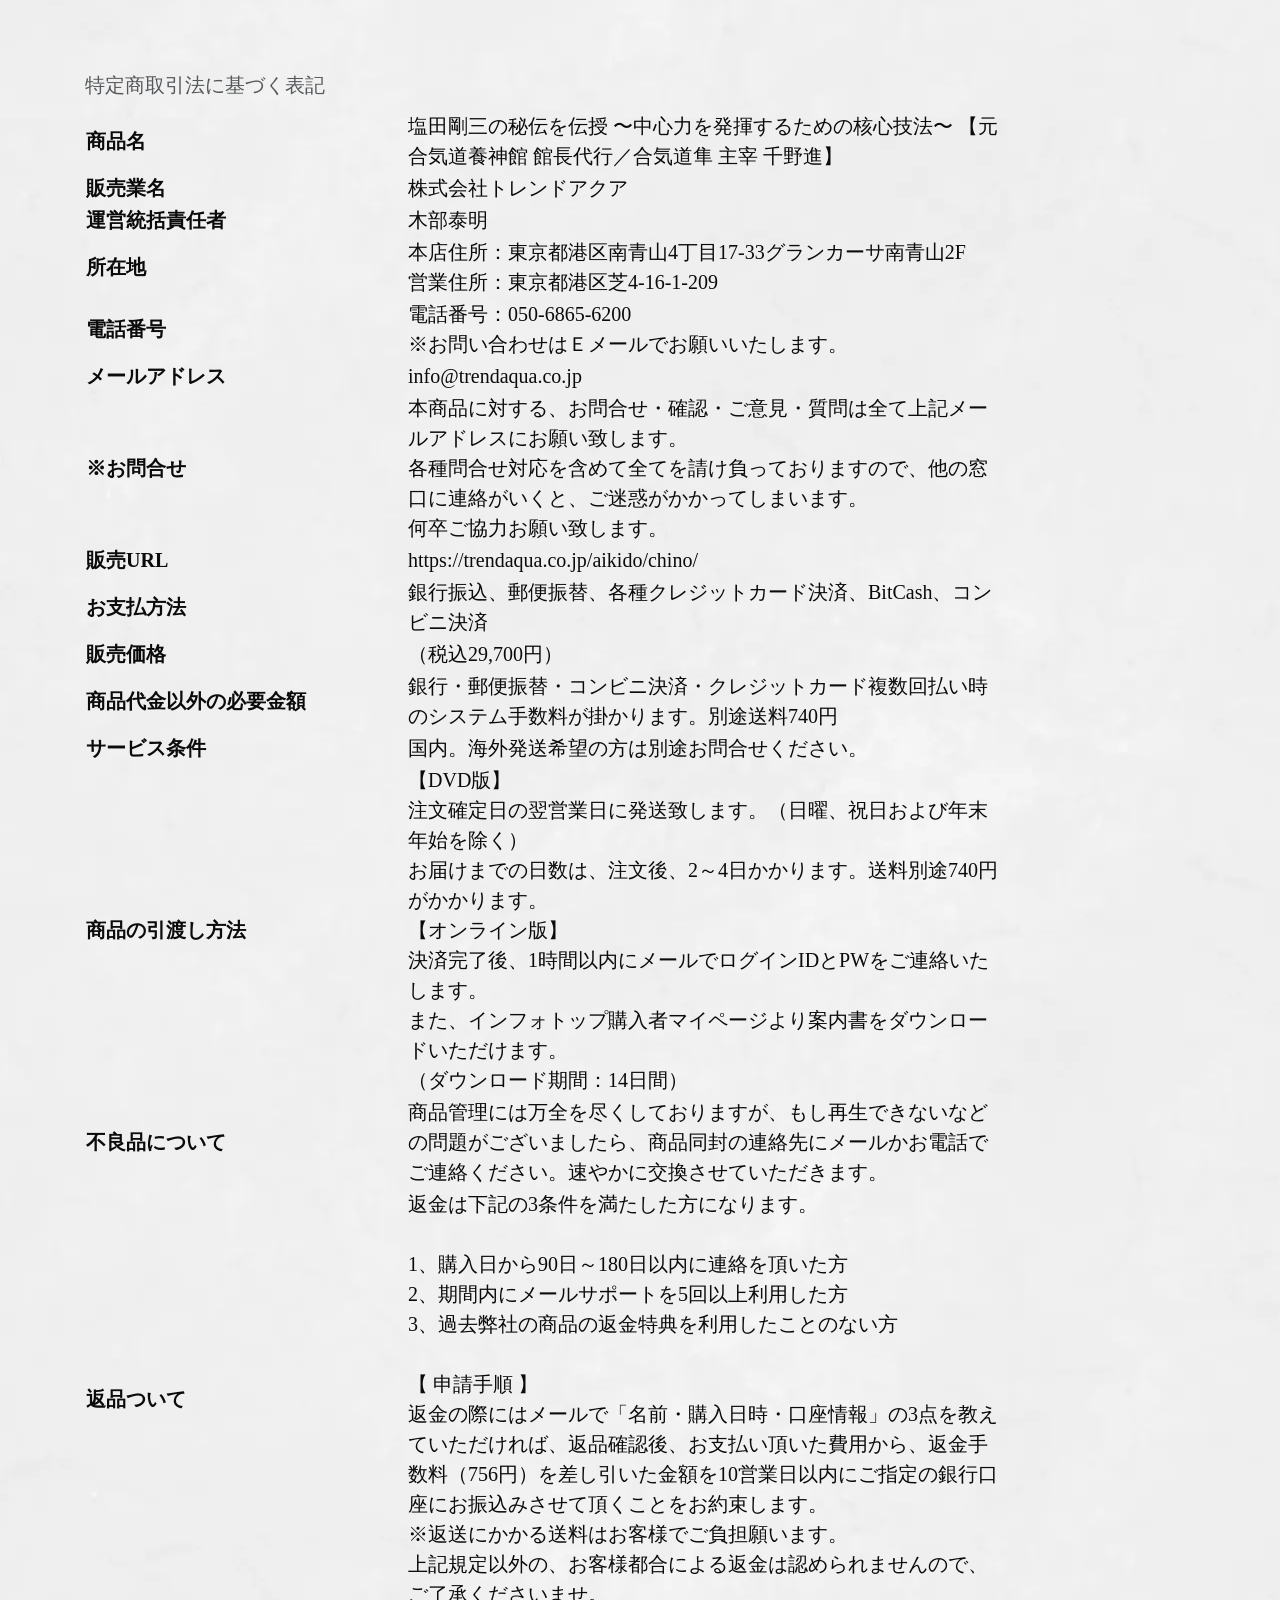
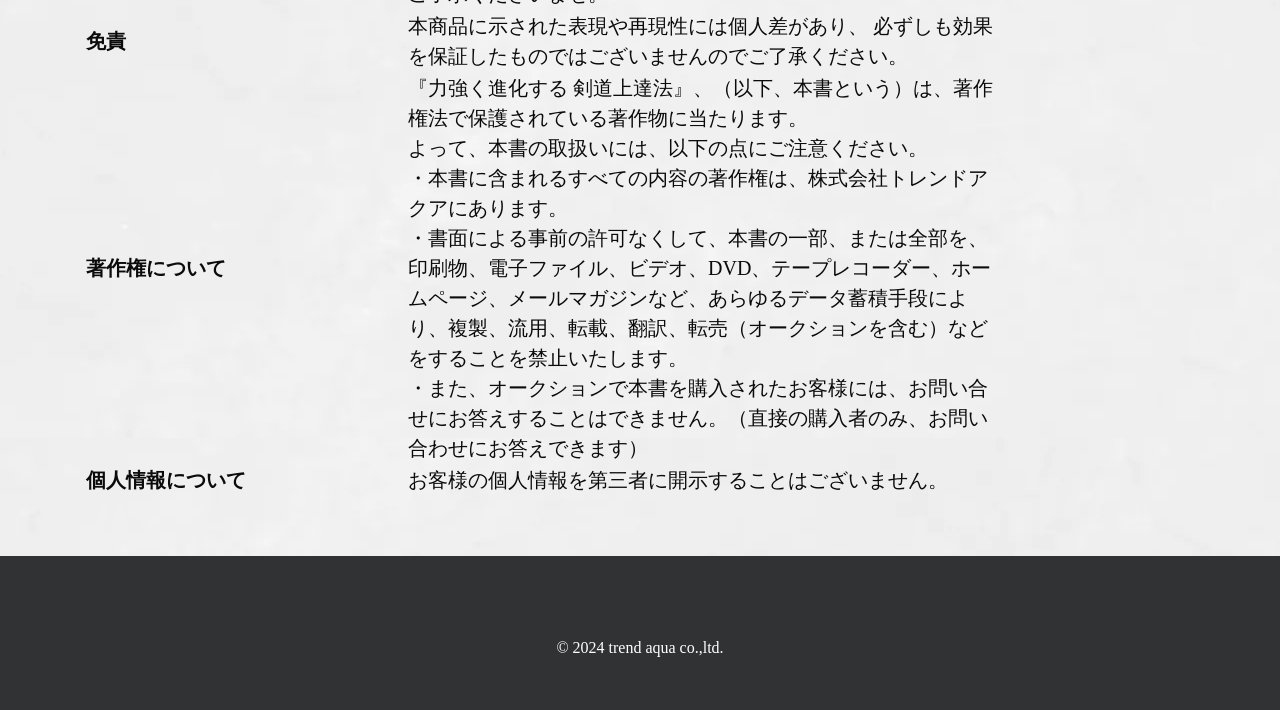
<file: law.html>
﻿<!DOCTYPE html>
<html lang="ja">

<head>
    <meta charset="UTF-8" />
    <meta name="viewport" content="width=device-width, initial-scale=1" />
    <title>特定商取引法に基づく表記</title>
    <link rel="stylesheet" type="text/css" href="css/bootstrap.min.css">
    <link rel="stylesheet" type="text/css" href="css/style.css">
</head>

<body class="--none">
    <div id="wrap" class="sec3">
        <div class="container">
            <div class="row">
                <div class="col-md-10 col-md-offset-1">
                    <table class="tableA mtb40">
                        <caption>特定商取引法に基づく表記</caption>
                        <tr>
                            <th>商品名</th>
                            <td>塩田剛三の秘伝を伝授
〜中心力を発揮するための核心技法〜
【元 合気道養神館 館長代行／合気道隼 主宰 千野進】</td>
                        </tr>
                        <tr>
                            <th>販売業名</th>
                            <td>株式会社トレンドアクア</td>
                        </tr>
                        <tr>
                            <th>運営統括責任者</th>
                            <td>木部泰明</td>
                        </tr>
                        <tr>
                            <th>所在地</th>
                            <td>本店住所：東京都港区南青山4丁目17-33グランカーサ南青山2F<br>営業住所：東京都港区芝4-16-1-209
                            </td>
                        </tr>
                        <tr>
                            <th>電話番号</th>
                            <td>電話番号：050-6865-6200
                                <br>※お問い合わせはＥメールでお願いいたします。
                            </td>
                        </tr>
                        <tr>
                            <th>メールアドレス</th>
                            <td>info@trendaqua.co.jp</td>
                        </tr>
                        <tr>
                            <th><span class="red">※お問合せ</span></th>
                            <td><span class="bold">
                                本商品に対する、お問合せ・確認・ご意見・質問は全て上記メールアドレスにお願い致します。<br>
                                各種問合せ対応を含めて全てを請け負っておりますので、他の窓口に連絡がいくと、ご迷惑がかかってしまいます。<br>何卒ご協力お願い致します。</span>
                            </td>
                        </tr>
                        <tr>
                            <th>販売URL</th>
                            <td>https://trendaqua.co.jp/aikido/chino/</td>
                        </tr>
                        <tr>
                            <th>お支払方法</th>
                            <td>銀行振込、郵便振替、各種クレジットカード決済、BitCash、コンビニ決済
                            </td>
                        </tr>
                        <tr>
                            <th>販売価格</th>
                            <td>（税込29,700円）</td>
                        </tr>
                        <tr>
                            <th>商品代金以外の必要金額
                            </th>
                            <td>銀行・郵便振替・コンビニ決済・クレジットカード複数回払い時のシステム手数料が掛かります。別途送料740円</td>
                        </tr>
                        <tr>
                            <th>サービス条件</th>
                            <td>国内。海外発送希望の方は別途お問合せください。</td>
                        </tr>
                        <tr>
                            <th>商品の引渡し方法</th>
                         <td>【DVD版】<br>注文確定日の翌営業日に発送致します。（日曜、祝日および年末年始を除く）
                                <br>お届けまでの日数は、注文後、2～4日かかります。送料別途740円がかかります。<br>
                                【オンライン版】<br>
決済完了後、1時間以内にメールでログインIDとPWをご連絡いたします。<br>
また、インフォトップ購入者マイページより案内書をダウンロードいただけます。<br>
（ダウンロード期間：14日間）
                            </td>
                        </tr>
                        <tr>
                            <th>不良品について</th>
                            <td>商品管理には万全を尽くしておりますが、もし再生できないなどの問題がございましたら、商品同封の連絡先にメールかお電話でご連絡ください。速やかに交換させていただきます。 </td>
                        </tr>
                        <tr>
                            <th>返品ついて</th>
                            <td>
                             <p>返金は下記の3条件を満たした方になります。<br>
<br>
1、購入日から90日～180日以内に連絡を頂いた方<br>
2、期間内にメールサポートを5回以上利用した方<br>
3、過去弊社の商品の返金特典を利用したことのない方<br>
    
        <br />
        【 申請手順 】<br />
        返金の際にはメールで「名前・購入日時・口座情報」の3点を教えていただければ、返品確認後、お支払い頂いた費用から、返金手数料（756円）を差し引いた金額を10営業日以内にご指定の銀行口座にお振込みさせて頂くことをお約束します。<br>
※返送にかかる送料はお客様でご負担願います。<br>
        上記規定以外の、お客様都合による返金は認められませんので、ご了承くださいませ。 </p>
                            </td>
                        </tr>
                        <tr>
                            <th>免責</th>
                            <td>本商品に示された表現や再現性には個人差があり、 必ずしも効果を保証したものではございませんのでご了承ください。
                            </td>
                        </tr>
                        <tr>
                            <th>著作権について</th>
                            <td>『力強く進化する 剣道上達法』、（以下、本書という）は、著作権法で保護されている著作物に当たります。
                                <br>よって、本書の取扱いには、以下の点にご注意ください。
                                <br>・本書に含まれるすべての内容の著作権は、株式会社トレンドアクアにあります。
                                <br>・書面による事前の許可なくして、本書の一部、または全部を、印刷物、電子ファイル、ビデオ、DVD、テープレコーダー、ホームページ、メールマガジンなど、あらゆるデータ蓄積手段により、複製、流用、転載、翻訳、転売（オークションを含む）などをすることを禁止いたします。
                                <br>・また、オークションで本書を購入されたお客様には、お問い合せにお答えすることはできません。（直接の購入者のみ、お問い合わせにお答えできます）</td>
                        </tr>
                        <tr>
                            <th>個人情報について</th>
                            <td>お客様の個人情報を第三者に開示することはございません。</td>
                        </tr>
                    </table>
                </div>
            </div>
        </div>
    </div>
    <!-- END wrap -->
    <!-- footer -->
    <footer class="footer">
        <div class="inner">
          <small class="footer__copyright">&copy; 2024 trend aqua co.,ltd.</small>
        </div>
      </footer>
    <!-- END footer -->
</body>

</html>
</file>
<file: css/style.css>
@charset "UTF-8";

*,
::after,
::before {
    box-sizing: border-box
}

blockquote,
body,
dd,
dl,
figure,
h1,
h2,
h3,
h4,
h5,
h6,
p,
ul {
    margin: 0
}

ol,
ul {
    list-style: none;
    margin: 0;
    padding: 0
}

html:focus-within {
    scroll-behavior: smooth
}

body {
    min-height: 100vh;
    text-rendering: optimizeSpeed;
    line-height: 1.5
}

a:not([class]) {
    -webkit-text-decoration-skip: ink;
    text-decoration-skip-ink: auto
}

img,
picture {
    max-width: 100%;
    display: block
}

button,
input,
select,
textarea {
    font: inherit
}

@media (prefers-reduced-motion:reduce) {
    html:focus-within {
        scroll-behavior: auto
    }

    *,
    ::after,
    ::before {
        animation-duration: 0s !important;
        animation-iteration-count: 1 !important;
        transition-duration: 0s !important;
        scroll-behavior: auto !important
    }
}

html {
    font-size: 20px
}

@media (max-width:850px) {
    html {
        font-size: 2.3529411765vw
    }
}

@media screen and (max-width:767px) {
    html {
        font-size: 20px
    }
}

@media (max-width:375px) {
    html {
        font-size: 5.3333333333vw
    }
}

body {
    font-family: "Noto Serif JP", serif;
    font-weight: 400;
    color: #0b0b0b;
    overflow-x: hidden
}

@media screen and (max-width:767px) {
    body {
        font-size: .9rem
    }
}

a {
    text-decoration: none;
    color: inherit;
    transition: opacity .3s
}

.center {
    text-align: center
}

a:hover {
    opacity: .8
}

@media screen and (max-width:767px) {
    a:hover {
        opacity: 1
    }
}

blockquote{background-color: #fff;
    padding: 1em .5em;
    margin: 0 -1.2em;}

.pc {
    display: block
}

@media screen and (max-width:767px) {
    .pc {
        display: none
    }
}

.sp {
    display: none
}

@media screen and (max-width:767px) {
    .sp {
        display: block
    }
}

.benefit__list {
    padding: 2.6rem 4.25rem 2.25rem;
    background: rgba(255, 255, 255, .8);
    max-width: 40rem;
    width: 100%
}

@media screen and (max-width:767px) {
    .benefit__list {
        padding: 1.25rem 1rem
    }
}

.benefit__list:not(:nth-of-type(1)) {
    margin-top: 3rem
}

@media screen and (max-width:767px) {
    .benefit__list:not(:nth-of-type(1)) {
        margin-top: 1.5rem
    }
}

.benefit__wrap {
    max-width: calc(100% - 10rem);
    width: 100%
}

@media screen and (max-width:767px) {
    .benefit__wrap {
        max-width: 100%
    }
}

.benefit__meta {
    display: flex;
    align-items: start;
    gap: 1rem;
    margin-top: 2rem
}

@media screen and (max-width:767px) {
    .benefit__meta {
        flex-direction: column-reverse
    }
}

.benefit__figure {
    max-width: 10rem;
    width: 100%
}

@media screen and (max-width:767px) {
    .benefit__figure {
        max-width: 70%;
        margin-inline: auto
    }
}

.benefit__title {
    color: #ac0632;
    padding-bottom: .9rem;
    border-bottom: 1px solid #000;
    font-size: 1.2rem;
    font-weight: 700
}

@media screen and (max-width:767px) {
    .benefit__title {
        padding-bottom: .25rem
    }
}

.benefit__text {
    font-size: 1rem;
    line-height: 1.8
}

@media screen and (max-width:767px) {
    .benefit__text {
        font-size: .9rem
    }
}

.benefit__text:not(:first-of-type) {
    margin-top: 1.2rem
}

.benefit__text strong {
    font-weight: 900
}

.benefit__item {
    font-size: .9rem;
    color: #ac0632;
    line-height: 1.5;
    list-style: disc
}

.benefit__items {
    margin-top: 2rem;
    padding-left: 1em
}

@media screen and (max-width:767px) {
    .benefit__items {
        margin-top: 1rem
    }
}

.button {
    position: fixed;
    width: 6.5rem;
    height: 6.5rem;
    right: 20px;
    bottom: 180px;
    cursor: pointer;
    border-radius: 50%;
    animation: anime 3s ease infinite
}

@media screen and (max-width:767px) {
    .button {
        width: 3.75rem;
        height: 3.75rem;
        bottom: 110px
    }
}

@keyframes anime {
    0% {
        transform: translateY(0)
    }

    5% {
        transform: translateY(0)
    }

    10% {
        transform: translateY(0)
    }

    20% {
        transform: translateY(-10px)
    }

    25% {
        transform: translateY(0)
    }

    30% {
        transform: translateY(-10px)
    }

    50% {
        transform: translateY(0)
    }

    100% {
        transform: translateY(0)
    }
}

.check__lists {
    background: rgba(255, 255, 255, .8);
    max-width: 40rem;
    width: 100%;
    margin: 2rem auto 0;
    padding: 1.85rem 4rem
}

@media screen and (max-width:767px) {
    .check__lists {
        padding: 1rem 1rem;
        margin-top: .75rem
    }
}

.check__list {
    font-weight: 700;
    border-bottom: 2px solid #e9e3d5;
    padding-bottom: .75rem;
    margin-top: .55rem;
    background: url(../images/icon-check.webp) no-repeat left 1px;
    background-size: 2.05rem;
    padding-left: 2.5rem;
    padding-top: .2rem
}

@media screen and (max-width:767px) {
    .check__list {
        font-size: .9rem;
        background: url(../images/icon-check.webp) no-repeat left 6px;
        background-size: 1.25rem;
        padding-left: 1.5rem;
        padding-top: .2rem;
        margin-top: .55rem
    }
}

.check__list:last-child {
    border-bottom: none;
    padding-bottom: .4rem
}

@media screen and (max-width:767px) {
    .check__list:last-child {
        padding-bottom: 0
    }
}

.check__list:first-child {
    margin-top: 0
}

.check__list strong {
    color: #ac0632;
    font-weight: 900
}

.contents-title {
    font-size: 1.4rem;
    font-weight: 900;
    border-bottom: 4px solid #000;
    max-width: 32rem;
    width: 100%;
    margin: 0 auto
}

@media screen and (max-width:767px) {
    .contents-title {
        font-size: 1.1rem
    }
}

.contents-title:not(:first-of-type) {
    margin: 2rem auto 0
}

.contents__lists {
    max-width: 32rem;
    width: 100%;
    margin: 2rem auto 0
}

@media screen and (max-width:767px) {
    .contents__lists {
        margin-top: 1rem
    }
}

.contents__list {
    font-size: 1.4rem;
    font-weight: 900;
    line-height: 1.8
}

@media screen and (max-width:767px) {
    .contents__list {
        font-size: 1.1rem
    }
}

.countdown {
    background-color: #303233;
    color: #fff;
    text-align: center;
    position: fixed;
    top: 0;
    left: 0;
    width: 100%;
    padding: .5rem 0;
    line-height: 1;
    z-index: 100
}

@media screen and (max-width:767px) {
    .countdown {
        padding: .4rem 0
    }
}

.count_num {
    font-size: 1.5rem;
    background-color: #fff;
    color: #0b0b0b;
    border-radius: .25rem;
    padding: .25rem .3rem;
    display: inline-block;
    margin: 0 .25rem;
    font-family: "BIZ UDMincho", serif;
    font-weight: 700
}

@media screen and (max-width:767px) {
    .count_num {
        font-size: 1.25rem
    }
}

@media screen and (max-width:767px) {
    .countdown span {
        display: inline-block;
        margin-top: .25rem
    }
}

.footer {
    background-color: #303233;
    padding: 2.5rem 0;
    color: #fff
}

@media screen and (max-width:767px) {
    .footer {
        padding: 1.25rem 0;
        font-size: .8rem
    }
}

.footer__lists {
    text-align: center
}

.footer__list:nth-of-type(2) {
    margin-top: .5rem
}

.footer__copyright {
    display: block;
    text-align: center;
    margin-top: 1.5rem;
    font-size: .8rem
}

@media screen and (max-width:767px) {
    .footer__copyright {
        font-size: .7rem;
        margin-top: 2rem
    }
}

.inner {
    padding-right: 25px;
    padding-left: 25px;
    margin-inline: auto;
    max-width: 850px;
    width: 100%
}

@media screen and (max-width:767px) {
    .inner {
        padding-right: 1rem;
        padding-left: 1rem
    }
}

.inquiry__list {
    padding: 1.8rem 3rem;
    background: rgba(255, 255, 255, .8);
    max-width: 40rem;
    width: 100%
}

@media screen and (max-width:767px) {
    .inquiry__list {
        padding: 1rem
    }
}

.inquiry__list:not(:nth-of-type(1)) {
    margin-top: 3rem
}

@media screen and (max-width:767px) {
    .inquiry__list:not(:nth-of-type(1)) {
        margin-top: 1.5rem
    }
}

.inquiry__title-wrap {
    display: flex;
    align-items: start;
    border-bottom: 1px solid #000;
    padding-bottom: .7rem
}

@media screen and (max-width:767px) {
    .inquiry__title-wrap {
        padding-bottom: .5rem
    }
}

.q {
    font-size: 1.2rem;
    line-height: 1.5;
    font-weight: 700;
    display: flex;
    align-items: center;
    width: 100%;
    padding: 0 1em;
    color: #ac0632;
    position: relative
}

.q::before {
    content: 'Q';
    background: #ffd4e0;
    width: 2rem;
    height: 2rem;
    border-radius: 1rem;
    text-align: center;
    position: absolute;
    left: -4%;
    top: .15rem
}
.q::after {
    content:"";
    top:50%;
    right:0;
    width:20px;
    height:17px;
    transform:translateY(-50%);
    position:absolute;
    clip-path: polygon(0 0, 50% 100%, 100% 0);
    background-color: #0b0b0b;
    transition: clip-path 0.3s ease;
}

@media screen and (max-width:767px) {
    .q {
        padding: 0 1.2em;
        font-size: 0.9rem
    }
    .q::before {
        width: 1.5rem;
        height: 1.5rem;
        top: 0;
    }
}

.inquiry__title-wrap img {
    max-width: 2rem;
    width: 100%
}

.a {
    font-size: 1rem;
    line-height: 1.8;
    margin-top: 1rem;
    padding-top: 1rem;
    border-top: 1px dotted #000;
    display: none;
    color: #222c5d
}

@media screen and (max-width:767px) {
    .a {
        margin-top: .5rem;
        font-size: .9rem
    }
}

.inquiry__last {
    margin-top: 3rem
}

@media screen and (max-width:767px) {
    .inquiry__last {
        margin-top: 1.5rem
    }
}

.inquiry__last-title {
    background-color: #d6e1eb;
    font-weight: 900;
    padding: 1.85rem 0;
    text-align: center;
    font-size: 1.3rem
}

@media screen and (max-width:767px) {
    .inquiry__last-title {
        font-size: 1.1rem;
        padding: 1.5rem .75rem
    }
}

.inquiry__last-text {
    line-height: 1.8;
    background-color: #fff;
    padding: 1.8rem 4.25rem
}

.inquiry__last-text span {
    color: #ac0632;
    font-weight: 900
}

.inquiry__last-text strong {
    font-weight: 900
}

@media screen and (max-width:767px) {
    .inquiry__last-text {
        padding: 1.25rem .75rem
    }
}

.kv {
    background-image: url(../images/bg-wafuu.webp);
    background-position: center;
    background-size: contain
}

@media screen and (max-width:767px) {
    .kv h1 {
        margin-left: calc(50% - 50vw);
        margin-right: calc(50% - 50vw)
    }
}

.number__lists {
    max-width: 32rem;
    width: 100%;
    margin: 0 auto;
    position: relative;
    z-index: 0
}

.number__list {
    border-bottom: 1px solid #000;
    padding-bottom: .5rem;
    margin-top: .75rem;
    font-weight: 700;
    display: flex;
    align-items: baseline;
    gap: .75rem
}

.number__list span {
    position: relative
}

.number__list span::before {
    position: absolute;
    content: "";
    width: 1.25rem;
    height: 1.25rem;
    background: #edb121;
    z-index: -1;
    top: 50%;
    transform: translateY(-50%);
    left: -12%
}

.padding {
    padding-top: 3rem
}

.right {
    margin-top: 1.9rem;
    text-align: right;
    font-size: 1.2rem;
}

.right2 {
    text-align: right;
    font-weight: 900
}

@media screen and (max-width:767px) {
    .padding {
        padding-top: 3.95rem
    }
}

.price__bnr {
    margin-top: 2.9rem
}

@media screen and (max-width:767px) {
    .price__bnr {
        margin-top: 1.5rem
    }
}

.price__text {
    margin-top: 1.9rem;
    text-align: center;
    font-size: .8rem;
    line-height: 1.8
}

.price__text2 {
    padding-bottom: .8rem;
    border-bottom: 1px solid #000;
    font-weight: 900;
    max-width: 32rem;
    width: 100%;
    margin: 2rem auto 0;
    text-align: center
}

@media screen and (max-width:767px) {
    .price__text2 {
        padding-bottom: .25rem
    }
}

.price__text2 span {
    color: #ac0632
}

.price__text2 strong {
    font-size: 2rem
}

.price__text3 {
    font-size: .8rem;
    color: #ac0632;
    text-align: center;
    font-weight: 900;
    margin-top: 1rem
}

@media screen and (max-width:767px) {
    .price__text3 {
        margin-top: .5rem
    }
}

.price__text4 {
    font-size: 1rem;
    text-align: center;
    margin-top: 1rem
}

@media screen and (max-width:767px) {
    .price__text4 {
        font-size: .8rem
    }
}

.price__title,
.price__title2 {
    font-size: .8rem;
    font-weight: 900;
    line-height: 1;
    background-color: #e2d9c2;
    display: inline-block;
    padding: .4rem 2rem;
    border-radius: .8rem;
    margin-inline: auto;
    position: absolute;
    left: 50%;
    transform: translateX(-50%);
    top: -10%
}

@media screen and (max-width:767px) {

    .price__title,
    .price__title2 {
        padding: .4rem 1rem;
        top: -13%
    }
}

.price__title2 {
    top: -5%
}

@media screen and (max-width:767px) {
    .price__title2 {
        top: -3%
    }
}

.price__box,
.price__box2 {
    background: rgba(255, 255, 255, .8);
    position: relative;
    padding: 2.4rem 7.6rem 1.5rem;
    margin-top: 2.5rem;
    font-size: .7rem;
    line-height: 1.8;
    max-width: 32rem;
    width: 100%;
    margin-inline: auto
}

@media screen and (max-width:767px) {

    .price__box,
    .price__box2 {
        padding: 1.75rem 1rem 1.25rem
    }
}

.price__box2 {
    padding: 2.4rem 3rem 1.5rem;
    display: flex;
    justify-content: space-between
}

@media screen and (max-width:767px) {
    .price__box2 {
        flex-direction: column-reverse;
        padding: 1.75rem .75rem 1.25rem
    }
}

.price__box p,
.price__box2 p {
    text-indent: 1em
}

.price__subtitle:not(:first-of-type) {
    margin-top: 1rem
}

.price__btn {
    cursor: pointer;
    max-width: 550px;
    margin: 1.8rem auto 0;
    animation: anime 3s ease infinite
}

@media screen and (max-width:767px) {
    .price__lists {
        margin-top: 1rem
    }
}

.price__list {
    position: relative;
    padding-left: .75rem
}

.price__list:not(:nth-of-type(1)) {
    margin-top: 1rem
}

.price__list::before {
    position: absolute;
    content: "";
    width: .5rem;
    height: .5rem;
    background: #ac0632;
    transform: rotate(45deg) skew(10deg, 10deg);
    left: 0;
    top: .4rem
}

.price__pic {
    max-width: 6rem;
    width: 100%
}

@media screen and (max-width:767px) {
    .price__pic {
        margin-inline: auto
    }
}

.price__limited {
    position: relative;
    z-index: 3;
    display: flex;
    align-items: center;
    gap: 1.15rem;
    max-width: 32.5rem;
    margin: .7rem auto 0
}

@media screen and (max-width:767px) {
    .price__limited {
        flex-direction: column;
        gap: 2rem;
        margin-top: 2rem
    }
}

.price__limited p {
    font-size: 1rem;
    line-height: 1.8;
    max-width: calc(100% - 5rem);
    width: 100%
}

@media screen and (max-width:767px) {
    .price__limited p {
        max-width: 100%;
        font-size: .9rem
    }
}

.price__limited span {
    font-size: .9rem;
    text-align: center;
    display: inline-block;
    position: relative;
    max-width: 5rem;
    width: 100%;
    line-height: 1
}

.price__limited span::before {
    position: absolute;
    content: "";
    background-color: #e2d9c2;
    border-radius: 50%;
    width: 5rem;
    height: 5rem;
    top: 50%;
    left: 0;
    transform: translateY(-50%);
    z-index: -1
}

.price__limited strong {
    font-size: 1.6rem;
    font-weight: 900
}

.rhombus__lists {
    max-width: 32rem;
    width: 100%;
    margin: 2rem auto 0
}

@media screen and (max-width:767px) {
    .rhombus__lists {
        margin-top: 1rem
    }
}

.rhombus__list {
    border-bottom: 1px solid #000;
    padding-bottom: .5rem;
    margin-top: .75rem;
    font-weight: 700
}

.rhombus__list span {
    display: inline-block;
    width: .65rem;
    height: .65rem;
    background: #ac0632;
    transform: rotate(45deg) skew(10deg, 10deg)
}

.rhombus__list strong {
    color: #ac0632
}

.career__table-wrap {
    overflow-x: auto;
    margin-top: 1em
  }
  
  .career__table {
    width: 100%;
    border-collapse: collapse;
    white-space: nowrap;
    border: 1px solid #ddd;
    font-size: 16px;
    table-layout: auto;
  }
  
  .career__table th,
  .career__table td {
    padding: 4px 8px;
    vertical-align: middle;
  }
  .career__table th {
    background-color: #f4f4f4;
  }
  .career__table td[rowspan] {
    vertical-align: top;
  }
  

.sec1 {
    background-image: url(../images/bg-tatami.webp);
    background-position: center;
    background-size: contain;
    background-repeat: repeat;
    padding-top: 2rem;
    padding-bottom: 3rem;
    overflow-x: hidden
}

@media screen and (max-width:767px) {
    .sec1 {
        padding-top: 2rem;
        padding-bottom: 1.5rem
    }
}

.sec1__video {
    margin-inline: auto;
    margin-top: 2.5rem;
    max-width: 40rem;
    display: block;
    height: auto;
    width: 100%;
    aspect-ratio: 8/5
}

@media screen and (max-width:767px) {
    .sec1__video {
        margin-top: 1.25rem;
        width: 100vw;
        margin: 1.25rem calc(50% - 50vw) 0
    }
}

.sec2 {
    background-image: url(../images/bg-brown.webp);
    background-position: center;
    background-repeat: repeat;
    padding-top: 3rem;
    padding-bottom: 3rem;
    overflow-x: hidden
}

@media screen and (max-width:767px) {
    .sec2 {
        padding-top: 1.5rem;
        padding-bottom: 1.5rem
    }
}

.sec3 {
    background-image: url(../images/bg-gray2.webp);
    background-position: center;
    background-repeat: repeat;
    padding-top: 3rem;
    padding-bottom: 3rem
}

@media screen and (max-width:767px) {
    .sec3 {
        padding-top: 1.5rem;
        padding-bottom: 1.5rem
    }
}

.sec4 {
    background-image: url(../images/bg-wafuu.webp);
    background-position: center;
    background-size: cover;
    background-repeat: no-repeat;
    padding-top: 3rem;
    padding-bottom: 3rem
}

@media screen and (max-width:767px) {
    .sec4 {
        padding-top: 1.5rem;
        padding-bottom: 1.5rem
    }
}

.sec5 {
    background-image: url(../images/bg-blue.webp);
    background-position: center;
    background-repeat: repeat;
    padding-top: 3rem;
    padding-bottom: 3rem
}

@media screen and (max-width:767px) {
    .sec5 {
        padding-top: 1.5rem;
        padding-bottom: 1.5rem
    }
}

.sec6 {
    background-image: url(../images/bg-pink.webp);
    background-position: center;
    background-repeat: repeat;
    padding-top: 3rem;
    padding-bottom: 3rem
}

@media screen and (max-width:767px) {
    .sec6 {
        padding-top: 1.5rem;
        padding-bottom: 1.5rem
    }
}

.skill__lists {
    display: flex;
    flex-wrap: wrap;
    justify-content: space-between;
    align-items: baseline;
    margin: 2rem 0;
    gap: 1em;
}

.skill__lists.--pink .skill__title {
    color: #ac0632
}

.skill__list,.voice__list {
    padding: 1.5rem;
    background: rgba(255, 255, 255, .8);
    max-width: 40rem;
    min-height: 24em;
    width: 48.5%
}

@media screen and (max-width:767px) {
    .skill__list {
        width: 100%;
        padding: 1.25rem 1rem
    }
}

.skill__list:not(:nth-of-type(1)) {
    margin-bottom: 2rem
}

@media screen and (max-width:767px) {
    .skill__list:not(:nth-of-type(1)) {
        margin-bottom: 1.5rem
    }
}

.skill__title {
    font-size: 1.2rem;
    line-height: 1.5;
    padding-bottom: .8rem;
    font-weight: 700;
    color: #040e46
}

@media screen and (max-width:767px) {
    .skill__title {
        font-size: 1.1rem;
        padding-bottom: .5rem
    }
}

.skill__meta {
    display: flex;
    align-items: start;
    gap: 1.5rem;
    margin-top: 2rem
}

@media screen and (max-width:767px) {
    .skill__meta {
        flex-direction: column-reverse;
        margin-top: 1rem;
        gap: .75rem
    }
}

.skill__figure {
    width: 100%
}

@media screen and (max-width:767px) {
    .skill__figure {
        max-width: 100%
    }
}

.skill__figure img {
    aspect-ratio: 200 / 112;
    min-width: 16.2em;
    -o-object-fit: cover;
    object-fit: cover;
}

.skill__figure img.tate {
    aspect-ratio: 4/5;
    -o-object-fit: cover;
    object-fit: cover
}

.voice-text {
    font-size: .9rem;
    line-height: 1.8;
    width: 100%;
    padding-top: 37px;
    display: none;
}

.voice-btn {
    font-size: 24px;
    color: #135c7b;
    background:rgba(34,165,222,0.2);
    border-radius: 30px;
    text-align: center;
    max-width: 405px;
    width: 100%;
    padding: 12px 0;
    font-weight: bolder;
    position: relative;
    cursor: pointer;
    display: block;
    margin-inline: auto;
    margin-top: 40px;
}
.voice-btn:after {
    content:"";
    top:50%;
    right:28px;
    width:20px;
    height:17px;
    transform:translateY(-50%);
    position:absolute;
    clip-path: polygon(0 0, 50% 100%, 100% 0);
    background-color: #135c7b;
    transition: clip-path 0.4s ease;
}
.voice-btn.active:after {
    clip-path: polygon(0 100%, 50% 0, 100% 100%);
}

@media screen and (max-width:767px) {
    .voice-text {
        max-width: 100%;
        font-size: .8rem
    }

    .skill__figure img.tate {
        aspect-ratio: 1/1
    }
}

.voice-text span {
    color: #ac0632;
    font-weight: 900
}

.text {
    text-align: left;
    max-width: 32rem;
    width: 100%;
    line-height: 1.8;
    margin-top: 1.5rem
}

@media screen and (max-width:767px) {
    .text {
        margin-top: .75rem
    }
}

.text__wrap {
    display: flex;
    justify-content: center;
    align-items: center;
    flex-direction: column
}

.text span {
    color: #ac0632
}

.text strong {
    font-weight: 900;
    color: #000
}

.title {
    font-size: 2rem;
    font-weight: 900;
    text-align: center;
    line-height: 1.2
}

@media screen and (max-width:767px) {
    .title {
        font-size: 1.1rem;
        margin-left: calc(50% - 50vw);
        margin-right: calc(50% - 50vw)
    }
}

.title .--red {
    color: #e8c862;
    font-size: 2rem;
    font-weight: 900
}

@media screen and (max-width:767px) {
    .title .--red {
        font-size: 1.4rem
    }
}

.title__sub {
    font-size: 1.8rem;
    font-weight: 900;
    text-align: center;
    margin-bottom: .65rem;
    line-height: 1
}

.title__lead {
    font-size: 1.5rem;
    font-weight: 900;
    text-align: center;
    margin-bottom: .9rem;
    line-height: 1
}

@media screen and (max-width:767px) {
    .title__lead {
        font-size: .85rem;
        margin-bottom: .45rem;
        margin-left: calc(50% - 50vw);
        margin-right: calc(50% - 50vw)
    }

    .title__sub {
        font-size: 1.5rem
    }
}

.title img {
    display: inline-block;
    width: 2.3rem;
    vertical-align: middle
}

@media screen and (max-width:767px) {
    .title img {
        width: 1.15rem
    }
}

.title span.--yellow {
    background: linear-gradient(transparent 70%, #e8c862 70%);
    margin: 0 1.25rem
}

@media screen and (max-width:767px) {
    .title span.--yellow {
        margin: 0 .25rem
    }
}

.title span.--red {
    background: linear-gradient(transparent 70%, #69172e 70%);
    margin: 0 1.25rem
}

@media screen and (max-width:767px) {
    .title span.--red {
        margin: 0 .6rem
    }
}

.title2 {
    font-size: 2rem;
    font-weight: 900;
    line-height: 1.2;
    display: inline-block;
    position: relative;
    text-align: center
}

@media screen and (max-width:767px) {
    .title2 {
        font-size: 1rem
    }
}

.title2 strong.--red {
    color: #ac0632;
    font-size: 2.5rem
}

@media screen and (max-width:767px) {
    .title2 strong.--red {
        font-size: 1.5rem
    }
}

.title2 span.--green {
    color: #597700;
    font-size: 2.5rem
}

@media screen and (max-width:767px) {
    .title2 span.--green {
        font-size: 1.15rem;
        margin-top: .25rem;
        display: block
    }
}

.title2__wrap {
    background-position: center;
    background-size: 640px;
    background-repeat: no-repeat;
    text-align: center;
    padding: 2.25rem 0;
    position: relative
}

@media screen and (max-width:767px) {
    .title2__wrap {
        padding: 1.25rem 1rem
    }
}

.title2__wrap.--yellow {
    border-top: 4px solid #ccaa1f;
    border-bottom: 4px solid #ccaa1f
}

.title2__wrap.--green {
    border-top: 4px solid #597700;
    border-bottom: 4px solid #597700
}

.title2__arrowimg {
    position: absolute;
    left: 50%;
    bottom: -35%;
    transform: translate(-50%, -50%);
    width: 3rem
}

@media screen and (max-width:767px) {
    .title2__arrowimg {
        width: 2rem;
        bottom: -35%
    }
}

.title2__img {
    position: absolute;
    left: 50%;
    top: 50%;
    transform: translate(-50%, -50%);
    max-width: 32rem;
    width: 100%
}

@media screen and (max-width:767px) {
    .title2__img {
        width: 90%
    }
}

.title3 {
    font-size: 2.5rem;
    font-weight: 900;
    line-height: 1.2;
    position: relative;
    text-align: center;
    color: #775f00
}

@media screen and (max-width:767px) {
    .title3 {
        font-size: 1.2rem
    }
}

.title3__wrap {
    text-align: center;
    padding: 2.25rem 0;
    background: rgba(255, 255, 255, .5);
    position: relative;
    border-top: 4px solid #e0be36;
    border-bottom: 4px solid #e0be36
}

@media screen and (max-width:767px) {
    .title3__wrap {
        padding: 1.25rem 1rem
    }
}

.title3__arrowimg {
    position: absolute;
    left: 50%;
    bottom: -50%;
    transform: translate(-50%, -50%);
    width: 3rem
}

@media screen and (max-width:767px) {
    .title3__arrowimg {
        width: 2rem
    }
}

.title3__img {
    position: absolute;
    left: 50%;
    top: 50%;
    transform: translate(-50%, -50%);
    max-width: 24rem;
    width: 100%
}

@media screen and (max-width:767px) {
    .title3__img {
        width: 90%
    }
}

.title4 {
    font-size: 3rem;
    font-weight: 900;
    line-height: 1.2;
    position: relative;
    text-align: center
}
.title4 .small {
    font-size: 2rem
}

@media screen and (max-width:767px) {
    .title4 {
        font-size: 1.5rem
    }
    .title4 .small {
        font-size: 1rem
    }
}

.title4 span {
    font-size: 4.5rem;
    color: #ac0632;
    line-height: 1;
    display: inline-block;
    vertical-align: text-bottom
}

@media screen and (max-width:767px) {
    .title4 span {
        font-size: 3rem
    }
}

.title4__wrap {
    text-align: center;
    padding: 2.25rem 0;
    background: rgba(255, 255, 255, .5);
    position: relative;
    border-top: 4px solid #ac0632;
    border-bottom: 4px solid #ac0632
}

@media screen and (max-width:767px) {
    .title4__wrap {
        padding: 1.25rem 1rem
    }
}

.title4__arrowimg {
    position: absolute;
    left: 50%;
    bottom: -48%;
    transform: translate(-50%, -50%);
    width: 3rem
}

@media screen and (max-width:767px) {
    .title4__arrowimg {
        width: 2rem;
        bottom: -51%
    }
}

.title4__img {
    position: absolute;
    left: 50%;
    top: 50%;
    transform: translate(-50%, -50%);
    max-width: 24.5rem
}

@media screen and (max-width:767px) {
    .title4__img {
        width: 2rem;
        bottom: -51%;
        width: 90%
    }
}

.title5 {
    font-size: 2rem;
    font-weight: 900;
    line-height: 1.3;
    position: relative;
    text-align: left;
    display: inline-block
}

@media screen and (max-width:767px) {
    .title5 {
        font-size: 1rem
    }
}

.title5 strong {
    font-size: 2.5rem;
    color: #ac0632
}

@media screen and (max-width:767px) {
    .title5 strong {
        font-size: 1.5rem
    }
}

.title5__wrap {
    text-align: center;
    padding: 2.25rem 0;
    background: rgba(255, 255, 255, .4);
    position: relative;
    border-top: 4px solid #999;
    border-bottom: 4px solid #999;
    margin-left: calc(50% - 50vw);
    margin-right: calc(50% - 50vw)
}

@media screen and (max-width:767px) {
    .title5__wrap {
        padding: 1.25rem 1rem
    }
}

.title5__arrowimg {
    position: absolute;
    left: 50%;
    bottom: -25%;
    transform: translate(-50%, -50%);
    width: 3rem
}

@media screen and (max-width:767px) {
    .title5__arrowimg {
        width: 2rem;
        bottom: -27%
    }
}

.title5__img {
    position: absolute;
    top: 50%;
    left: 50%;
    transform: translate(-50%, -50%);
    max-width: 40rem;
    width: 100%
}

@media screen and (max-width:767px) {
    .title5__img {
        width: 90%
    }
}

.title6 {
    font-size: 2rem;
    font-weight: 900;
    line-height: 1.3;
    position: relative;
    text-align: center;
    color: #e0be36
}

@media screen and (max-width:767px) {
    .title6 {
        font-size: 1.2rem
    }
}

.title6 span {
    font-size: 1.5rem;
    margin-top: .5rem
}

@media screen and (max-width:767px) {
    .title6 span {
        font-size: 1.25rem
    }
}

.title6 span .--large {
    font-size: 2rem
}

@media screen and (max-width:767px) {
    .title6 span .--large {
        font-size: 1.75rem
    }
}

@media (min-width:751px) {
    a[href*="tel:"] {
        pointer-events: none;
        cursor: default;
        text-decoration: none
    }
}

.title6__wrap {
    text-align: center;
    padding: 2.25rem 0;
    background: rgba(255, 255, 255, .5);
    position: relative;
    background-position: center;
    background-size: cover;
    background-repeat: no-repeat;
    background-image: url(../images/bg-wafuu2.webp);
    border-top: 4px solid #e0be36;
    border-bottom: 4px solid #e0be36
}

@media screen and (max-width:767px) {
    .title6__wrap {
        padding: 1.25rem 1rem
    }
}

.title6__wrap img {
    position: absolute;
    left: 50%;
    bottom: -29%;
    transform: translate(-50%, -50%);
    width: 3rem
}

@media screen and (max-width:767px) {
    .title6__wrap img {
        width: 2rem;
        bottom: -32%
    }
}

.voice__list {
    padding: 2.6rem 4.25rem 2.25rem;
    background: rgba(255, 255, 255, .8);
    max-width: 40rem;
    width: 100%
}

.voice__list ul{    list-style: disc;
    margin-left: 1em;}
.voice__list ul li{margin-bottom: 1em;}

@media screen and (max-width:767px) {
    .voice__list {
        padding: 1.25rem 1rem
    }
}

.voice__list:not(:nth-of-type(1)) {
    margin-top: 3rem
}

@media screen and (max-width:767px) {
    .voice__list:not(:nth-of-type(1)) {
        margin-top: 1.5rem
    }
}

.voice__meta {
    display: flex;
        flex-direction: column;
        align-items: center;
}

@media screen and (max-width:767px) {
    .voice__meta {
        display: block
    }
}

.voice__figure {
    max-width: 10rem;
    width: 100%
}

@media screen and (max-width:767px) {
    .voice__figure {
        margin-inline: auto
    }
}

.voice__figure img {
    aspect-ratio: 3/4;
    -o-object-fit: cover;
    object-fit: cover
}

.voice__name p {
    color: #808d4e;
    padding-bottom: .9rem;
    border-bottom: 1px solid #808d4e;
    font-size: 1.2rem;
    font-weight: 900
}

@media screen and (max-width:767px) {
    .voice__name p {
        font-size: 1.1rem;
        padding-bottom: .45rem;
        margin-top: .5rem
    }
}

.voice__name h3 {
    font-size: 1rem;
    font-weight: 700;
    margin-top: 1.1rem
}

@media screen and (max-width:767px) {
    .voice__name h3 {
        font-size: 1rem;
        margin-top: .5rem
    }
}

.voice__text {
    margin-top: 2.15rem;
    line-height: 1.8
}

@media screen and (max-width:767px) {
    .voice__text {
        margin-top: 1rem
    }
}

.voice__text span {
    font-weight: 900;
    color: #ac0632
}

@media screen and (max-width:767px) {
    .voice__profile {
        text-align: center;
        margin-top: .5rem
    }
}

.voice__profile h3 {
    font-size: 1.4rem;
    font-weight: 700
}

@media screen and (max-width:767px) {
    .voice__profile h3 {
        text-align: left;
        display: inline-block
    }
}

.price__text2 small {
    display: inline-block;
    font-size: 70%;
    position: relative;
    top: -.15em
}

body {
    padding-top: 3rem
}

@media screen and (max-width:767px) {
    body {
        padding-top: 3.95rem
    }
}

body.--none {
    padding-top: 0
}

body.--none .countdown {
    display: none
}

#now {
    text-align: center
}

.mt40 {
    margin-top: 2rem
}

@media screen and (max-width:767px) {
    .mt40 {
        margin-top: 1rem
    }
}

.mt0 {
    margin-top: 0 !important
}

.ud{text-decoration:underline;}

@media (min-width:751px){
    a[href*="tel:"]{
        pointer-events:none;
        cursor:default;
        text-decoration:none}}
</file>
